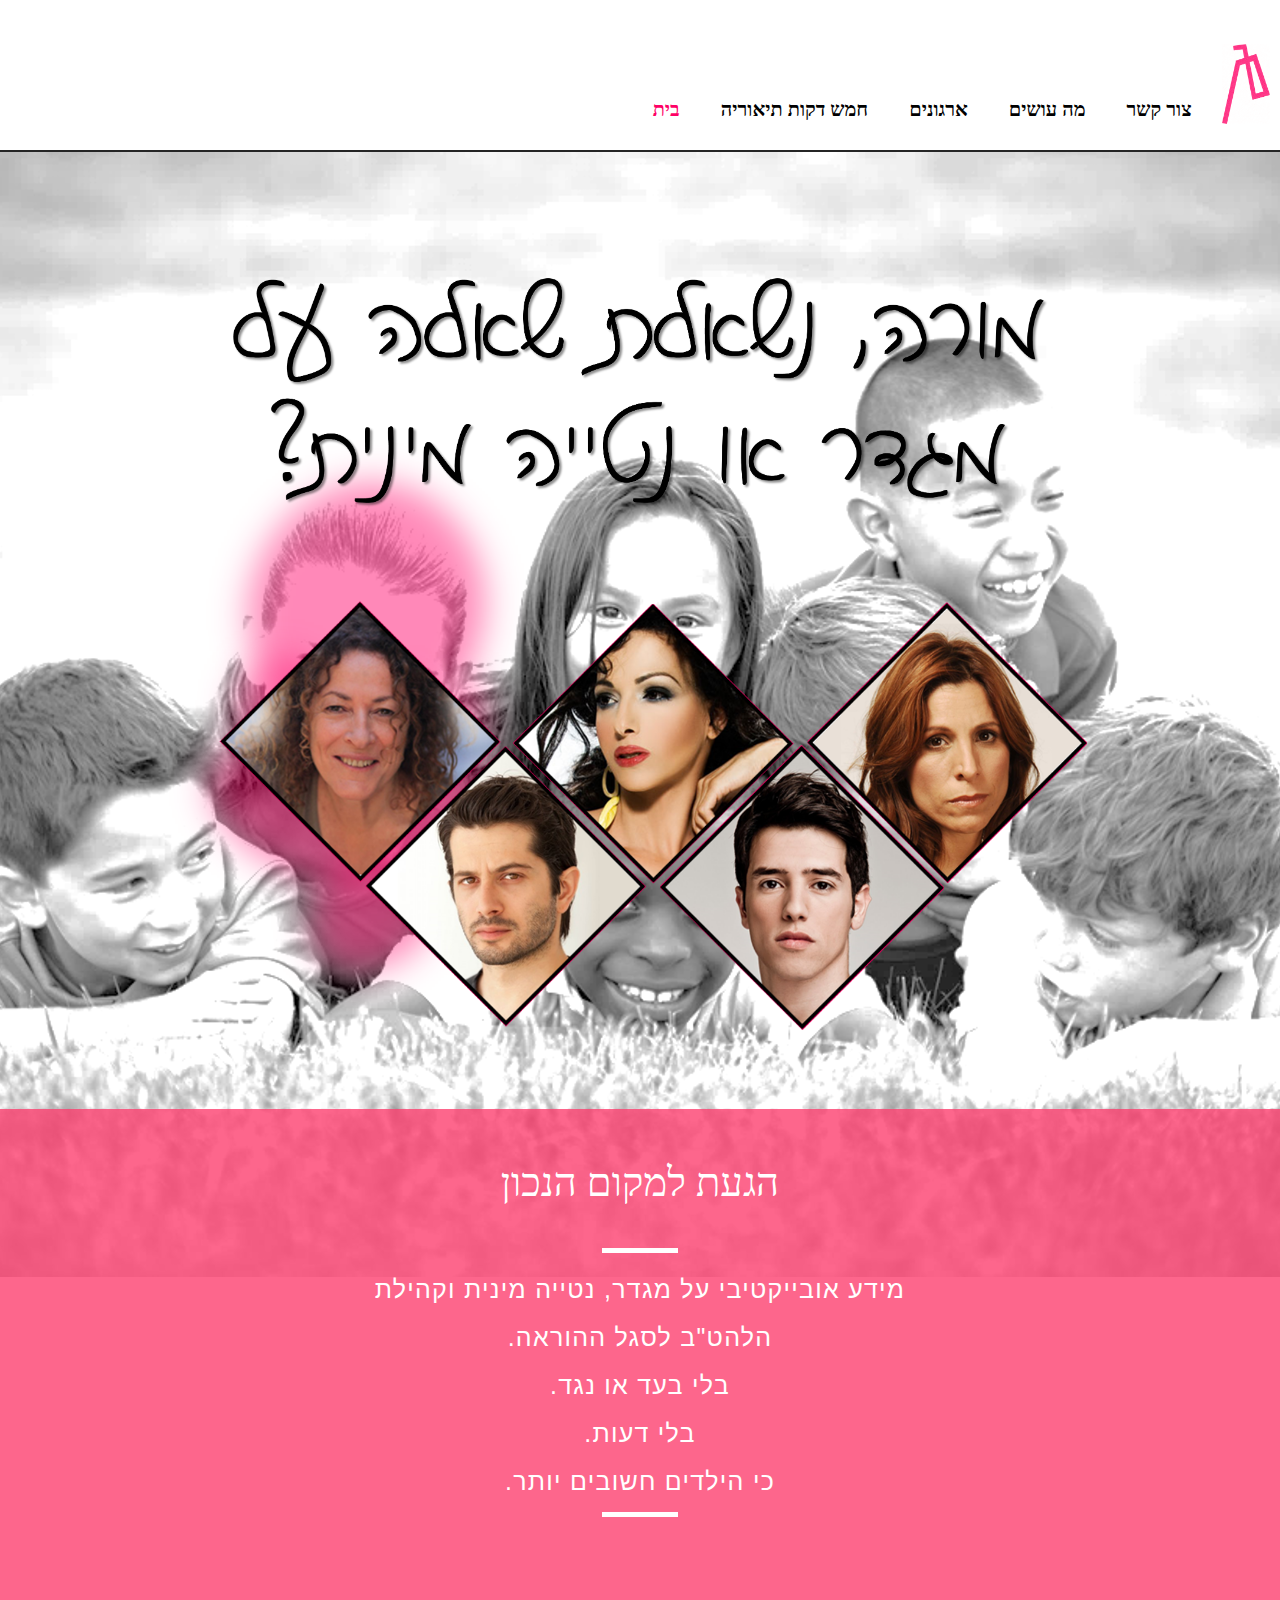
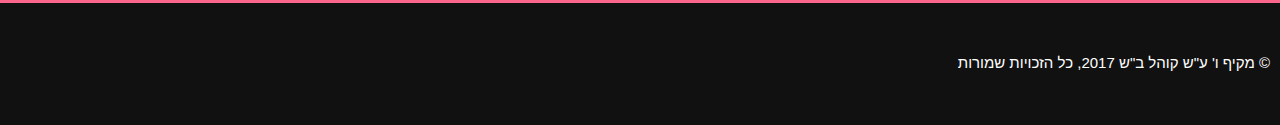
<file: index.html>
<!doctype html>
<!-- Website template by freewebsitetemplates.com -->
<html>
<head>
	<meta charset="UTF-8">
	<meta name="viewport" content="width=device-width, initial-scale=1.0">
	<title>מענה ראשון למורה - שאלות על מגדר ומיניות</title>
	<link rel="stylesheet" href="css/style.css" type="text/css">
	<link rel="stylesheet" type="text/css" href="css/mobile.css">
	<script src="js/mobile.js" type="text/javascript"></script>
</head>
<body>
	<div id="page">
		<div id="header">
			<div id="navigation">
				<span id="mobile-navigation">&nbsp;</span>
				<a href="index.html" class="logo"><img src="images/l_makif.png" width="80" height="80" alt=""></a>
				<ul id="menu">
					<li class="selected">
						<a href="index.html">בית</a>
					</li>
					<li>
						<a href="index.html">חמש דקות תיאוריה</a>
					</li>
					<li>
						<a href="organizations.html">ארגונים</a>
					</li>
					<li>
						<a href="index.html">מה עושים</a>
					</li>
					<li>
						<a href="index.html">צור קשר</a>
					</li>
				</ul>
			</div>
		</div>
		<div id="body" class="home">
			<div class="header">
				<div>
					<img src="images/q-home.png" alt="">
					<img src="images/israeli_selebs.png" alt="">
				</div>
			</div>
			<div class="body">
				<div>
					<h1>הגעת למקום הנכון</h1>
					<p>מידע אובייקטיבי על מגדר, נטייה מינית וקהילת הלהט"ב לסגל ההוראה. <br> בלי בעד או נגד. <br> בלי דעות. <br> כי הילדים חשובים יותר.<br></p>
				</div>
			</div>
		</div>
		<div id="footer">
			<div>
				<p>מקיף ו' ע"ש קוהל ב"ש 2017, כל הזכויות שמורות &copy;</p>
			</div>
		</div>
	</div>
</body>
</html>
</file>
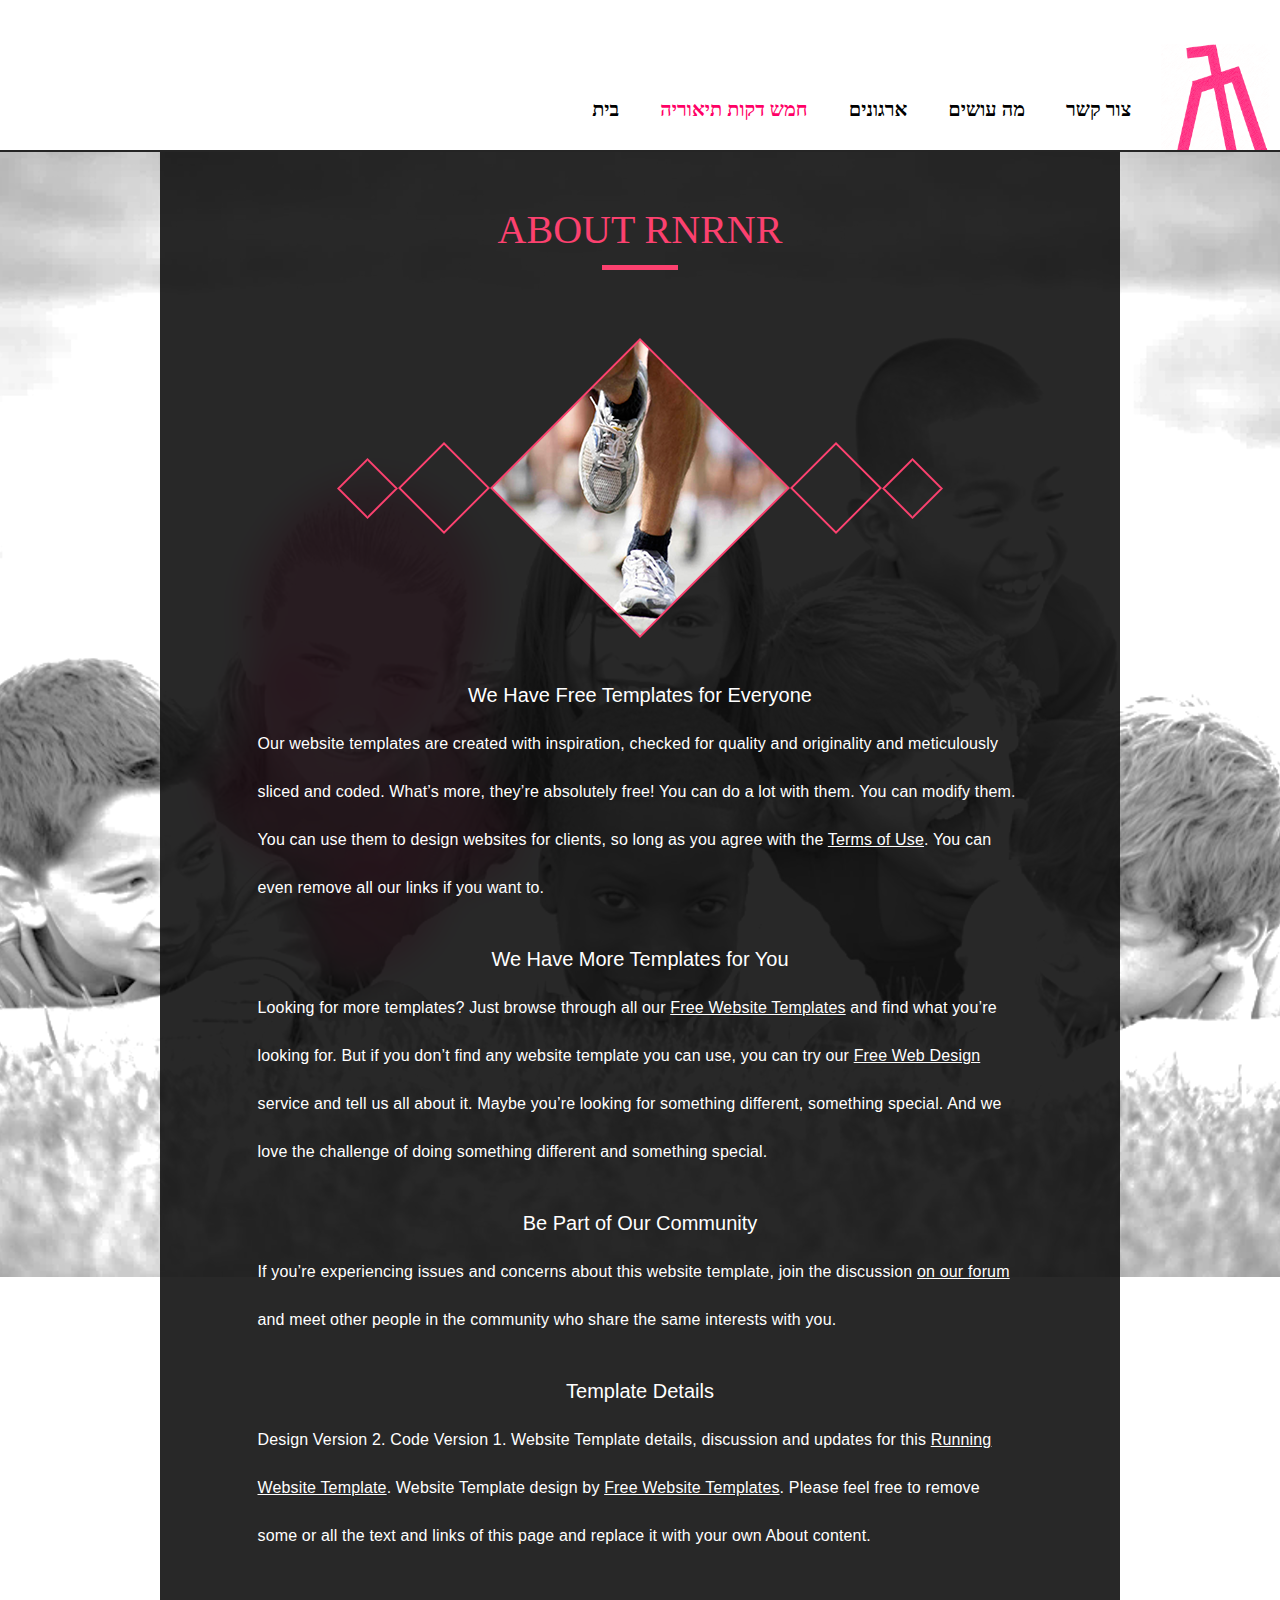
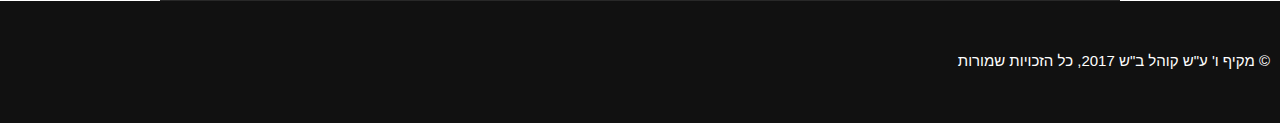
<file: about.html>
<!doctype html>
<!-- Website template by freewebsitetemplates.com -->
<html>
<head>
	<meta charset="UTF-8">
	<meta name="viewport" content="width=device-width, initial-scale=1.0">
	<title>about - Running</title>
	<link rel="stylesheet" href="css/style.css" type="text/css">
	<link rel="stylesheet" type="text/css" href="css/mobile.css">
	<script src="js/mobile.js" type="text/javascript"></script>
</head>
<body>
	<div id="page">
		<div id="header">
			<div id="navigation">
				<span id="mobile-navigation">&nbsp;</span>
				<a href="index.html" class="logo"><img src="images/l_makif.png" width="180" height="180" alt=""></a>
				<ul id="menu">
					<li>
						<a href="index.html">בית</a>
					</li>
					<li  class="selected">
						<a href="index.html">חמש דקות תיאוריה</a>
					</li>
					<li>
						<a href="running.html">ארגונים</a>
					</li>
					<li>
						<a href="index.html">מה עושים</a>
					</li>
					<li>
						<a href="index.html">צור קשר</a>
					</li>
				</ul>
			</div>
		</div>
		<div id="body">
			<div>
				<h1>ABOUT RNRNR</h1>
				<img src="images/runner's-foot.png" alt="">
				<h2>We Have Free Templates for Everyone</h2>
				<p>Our website templates are created with inspiration, checked for quality and originality and meticulously sliced and coded. What’s more, they’re absolutely free! You can do a lot with them. You can modify them.  You can use them to design websites for clients, so long as you agree with the <a href="http://www.freewebsitetemplates.com/about/terms/">Terms of Use</a>. You can even remove all our links if you want to.</p>
				<h2>We Have More Templates for You</h2>
				<p>Looking for more templates? Just browse through all our <a href="http://www.freewebsitetemplates.com/">Free Website Templates</a> and find what you’re looking for. But if you don’t find any website template you can use, you can try our <a href="http://www.freewebsitetemplates.com/freewebdesign/">Free Web Design</a> service and tell us all about it. Maybe you’re looking for something different, something special. And we love the challenge of doing something different and something special.</p>
				<h2>Be Part of Our Community</h2>
				<p>If you’re experiencing issues and concerns about this website template, join the discussion <a href="http://www.freewebsitetemplates.com/forums/">on our forum</a> and meet other people in the community who share the same interests with you.</p>
				<h2>Template Details</h2>
				<p>Design Version 2. Code Version 1. Website Template details, discussion and updates for this <a href="http://www.freewebsitetemplates.com/discuss/running/">Running Website Template</a>. Website Template design by <a href="http://www.freewebsitetemplates.com/">Free Website Templates</a>. Please feel free to remove some or all the text and links of this page and replace it with your own About content.</p>
			</div>
		</div>
		<div id="footer">
			<div>
				<p>מקיף ו' ע"ש קוהל ב"ש 2017, כל הזכויות שמורות &copy;</p>
			</div>
		</div>
	</div>
</body>
</html>
</file>
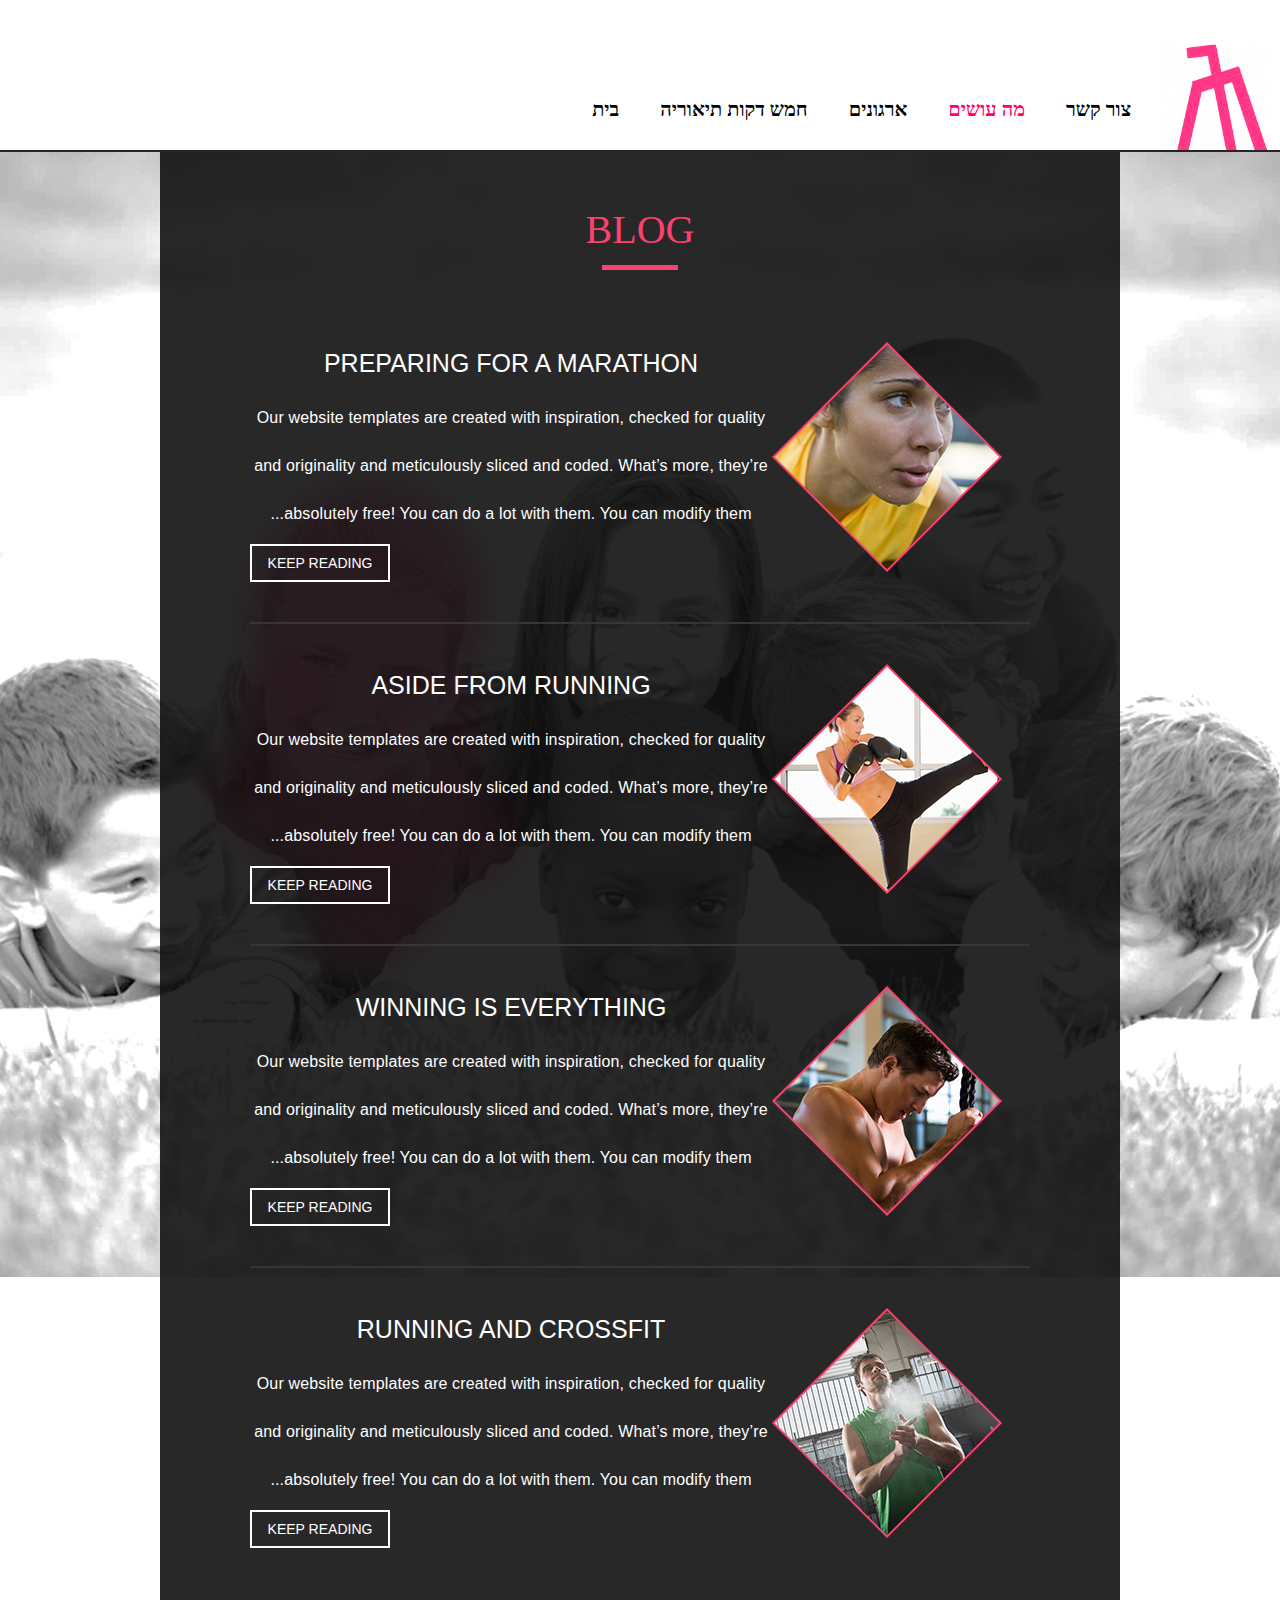
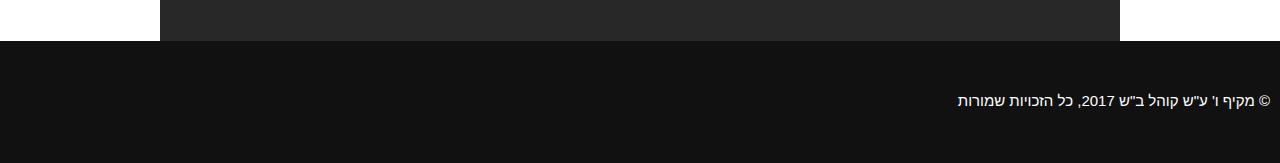
<file: blog.html>
<!doctype html>
<!-- Website template by freewebsitetemplates.com -->
<html>
<head>
	<meta charset="UTF-8">
	<meta name="viewport" content="width=device-width, initial-scale=1.0">
	<title>blog - Running</title>
	<link rel="stylesheet" href="css/style.css" type="text/css">
	<link rel="stylesheet" type="text/css" href="css/mobile.css">
	<script src="js/mobile.js" type="text/javascript"></script>
</head>
<body>
	<div id="page">
		<div id="header">
			<div id="navigation">
				<span id="mobile-navigation">&nbsp;</span>
				<a href="index.html" class="logo"><img src="images/l_makif.png" width="180" height="180" alt=""></a>
				<ul id="menu">
					<li>
						<a href="index.html">בית</a>
					</li>
					<li>
						<a href="index.html">חמש דקות תיאוריה</a>
					</li>
					<li>
						<a href="organizations.html">ארגונים</a>
					</li>
					<li  class="selected">
						<a href="index.html">מה עושים</a>
					</li>
					<li>
						<a href="index.html">צור קשר</a>
					</li>
				</ul>
			</div>
		</div>
		<div id="body">
			<div>
				<h1>Blog</h1>
				<ul>
					<li>
						<img src="images/blog-image1.png" alt="">
						<div>
							<h1>PREPARING FOR A MARATHON</h1>
							<p>Our website templates are created with inspiration, checked for quality and originality and meticulously sliced and coded. What’s more, they’re absolutely free! You can do a lot with them. You can modify them...</p>
							<a href="blogsinglepost.html" class="more">keep Reading</a>
						</div>
					</li>
					<li>
						<img src="images/blog-image2.png" alt="">
						<div>
							<h1>ASIDE FROM RUNNING</h1>
							<p>Our website templates are created with inspiration, checked for quality and originality and meticulously sliced and coded. What’s more, they’re absolutely free! You can do a lot with them. You can modify them...</p>
							<a href="blogsinglepost.html" class="more">keep Reading</a>
						</div>
					</li>
					<li>
						<img src="images/blog-image3.png" alt="">
						<div>
							<h1>WINNING IS EVERYTHING</h1>
							<p>Our website templates are created with inspiration, checked for quality and originality and meticulously sliced and coded. What’s more, they’re absolutely free! You can do a lot with them. You can modify them...</p>
							<a href="blogsinglepost.html" class="more">keep Reading</a>
						</div>
					</li>
					<li>
						<img src="images/blog-image4.png" alt="">
						<div>
							<h1>RUNNING AND CROSSFIT</h1>
							<p>Our website templates are created with inspiration, checked for quality and originality and meticulously sliced and coded. What’s more, they’re absolutely free! You can do a lot with them. You can modify them...</p>
							<a href="blogsinglepost.html" class="more">keep Reading</a>
						</div>
					</li>
				</ul>
			</div>
		</div>
		<div id="footer">
			<div>
				<p>מקיף ו' ע"ש קוהל ב"ש 2017, כל הזכויות שמורות &copy;</p>
			</div>
		</div>
	</div>
</body>
</html>
</file>
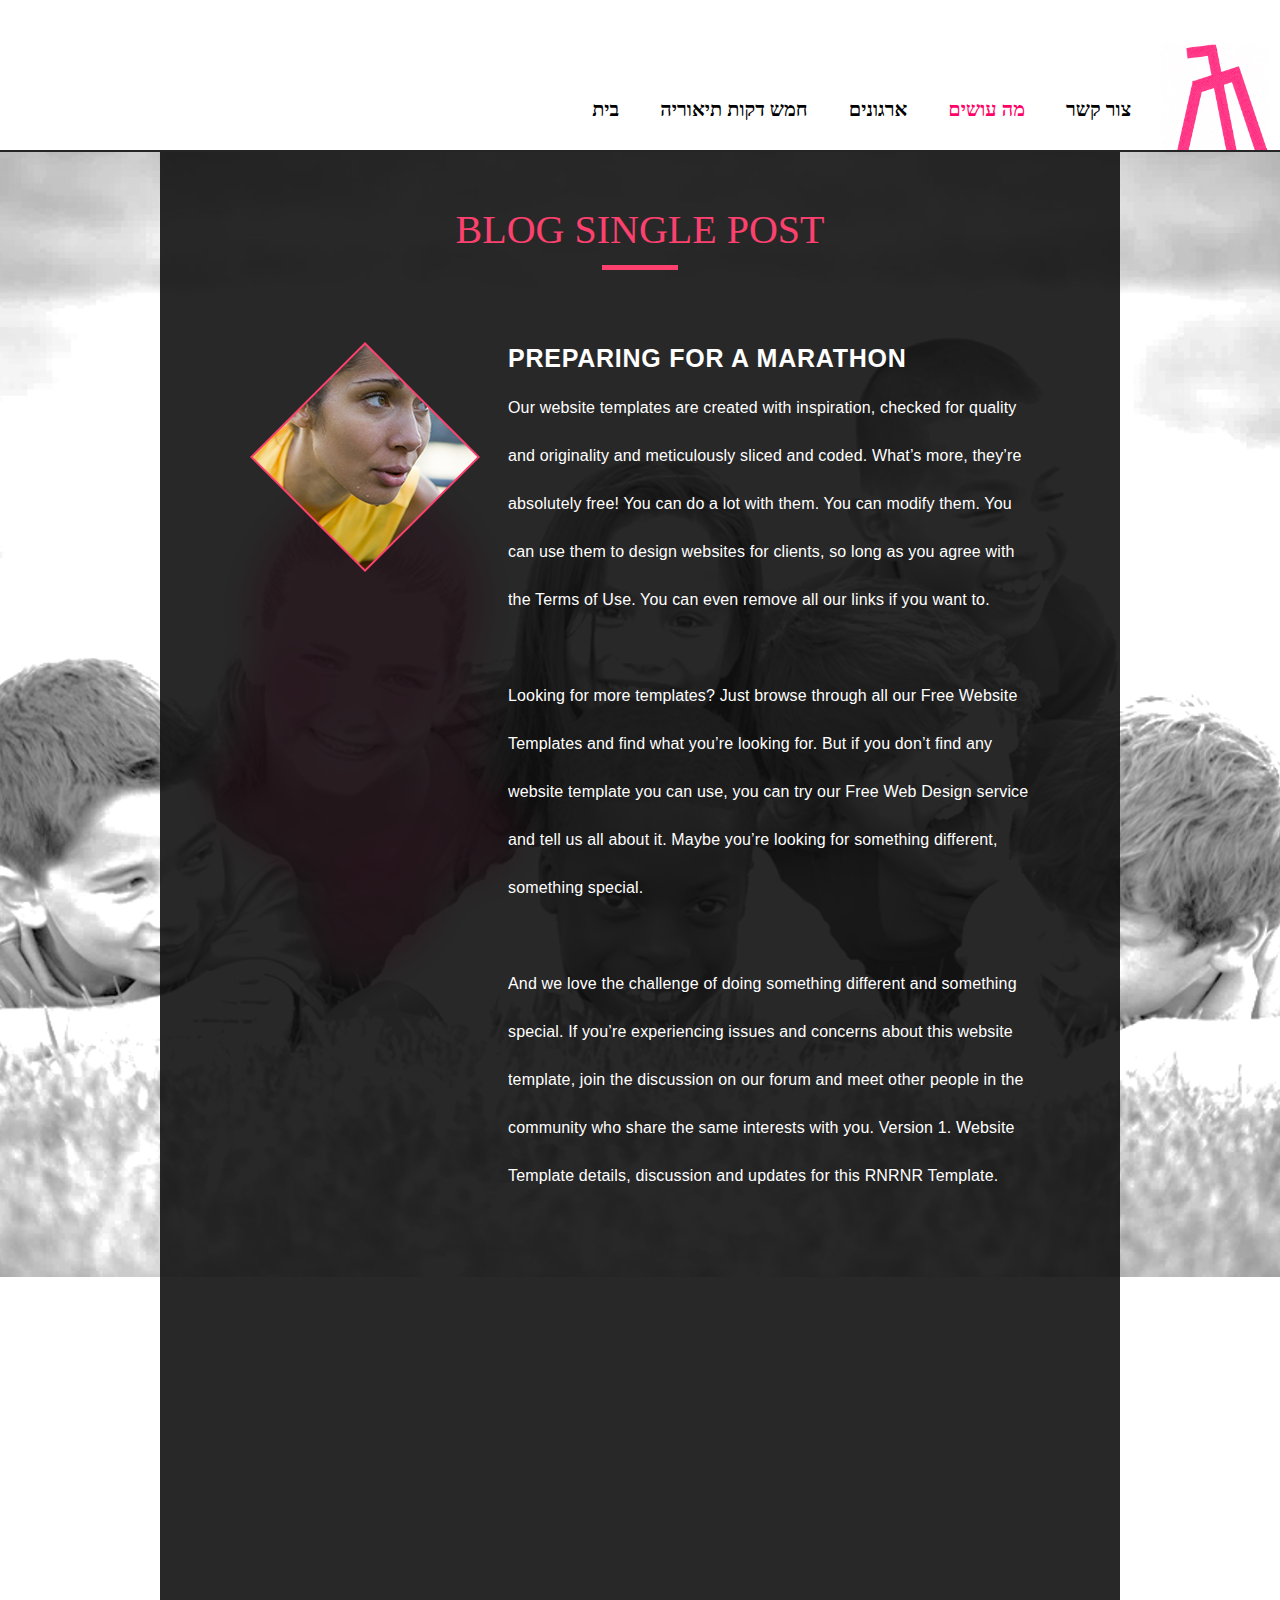
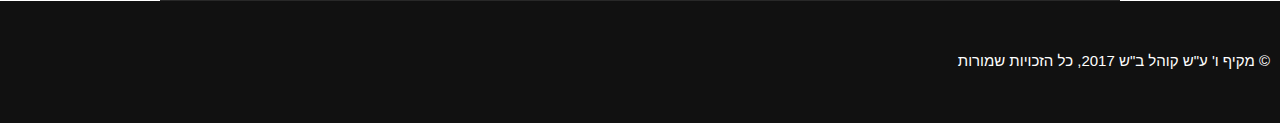
<file: blogsinglepost.html>
<!doctype html>
<!-- Website template by freewebsitetemplates.com -->
<html>
<head>
	<meta charset="UTF-8">
	<meta name="viewport" content="width=device-width, initial-scale=1.0">
	<title>blog single post- Running</title>
	<link rel="stylesheet" href="css/style.css" type="text/css">
	<link rel="stylesheet" type="text/css" href="css/mobile.css">
	<script src="js/mobile.js" type="text/javascript"></script>
</head>
<body>
	<div id="page">
		<div id="header">
			<div id="navigation">
				<span id="mobile-navigation">&nbsp;</span>
				<a href="index.html" class="logo"><img src="images/l_makif.png" width="180" height="180" alt=""></a>
				<ul id="menu">
					<li>
						<a href="index.html">בית</a>
					</li>
					<li>
						<a href="index.html">חמש דקות תיאוריה</a>
					</li>
					<li>
						<a href="organizations.html">ארגונים</a>
					</li>
					<li  class="selected">
						<a href="index.html">מה עושים</a>
					</li>
					<li>
						<a href="index.html">צור קשר</a>
					</li>
				</ul>
			</div>
		</div>
		<div id="body" class="blogsinglepost">
			<div>
				<h1>Blog single post</h1>
				<img src="images/blog-image1.png" alt="">
				<div>
					<h1>PREPARING FOR A MARATHON</h1>
					<p>Our website templates are created with inspiration, checked for quality and originality and meticulously sliced and coded. What’s more, they’re absolutely free! You can do a lot with them. You can modify them. You can use them to design websites for clients, so long as you agree with the Terms of Use. You can even remove all our links if you want to.</p>
					<p>Looking for more templates? Just browse through all our Free Website Templates and find what you’re looking for. But if you don’t find any website template you can use, you can try our Free Web Design service and tell us all about it. Maybe you’re looking for something different, something special.</p>
					<p>And we love the challenge of doing something different and something special. If you’re experiencing issues and concerns about this website template, join the discussion on our forum and meet other people in the community who share the same interests with you. Version 1. Website Template details, discussion and updates for this RNRNR Template.</p>
				</div>
			</div>
		</div>
		<div id="footer">
			<div>
				<p>מקיף ו' ע"ש קוהל ב"ש 2017, כל הזכויות שמורות &copy;</p>
			</div>
		</div>
	</div>
</body>
</html>
</file>
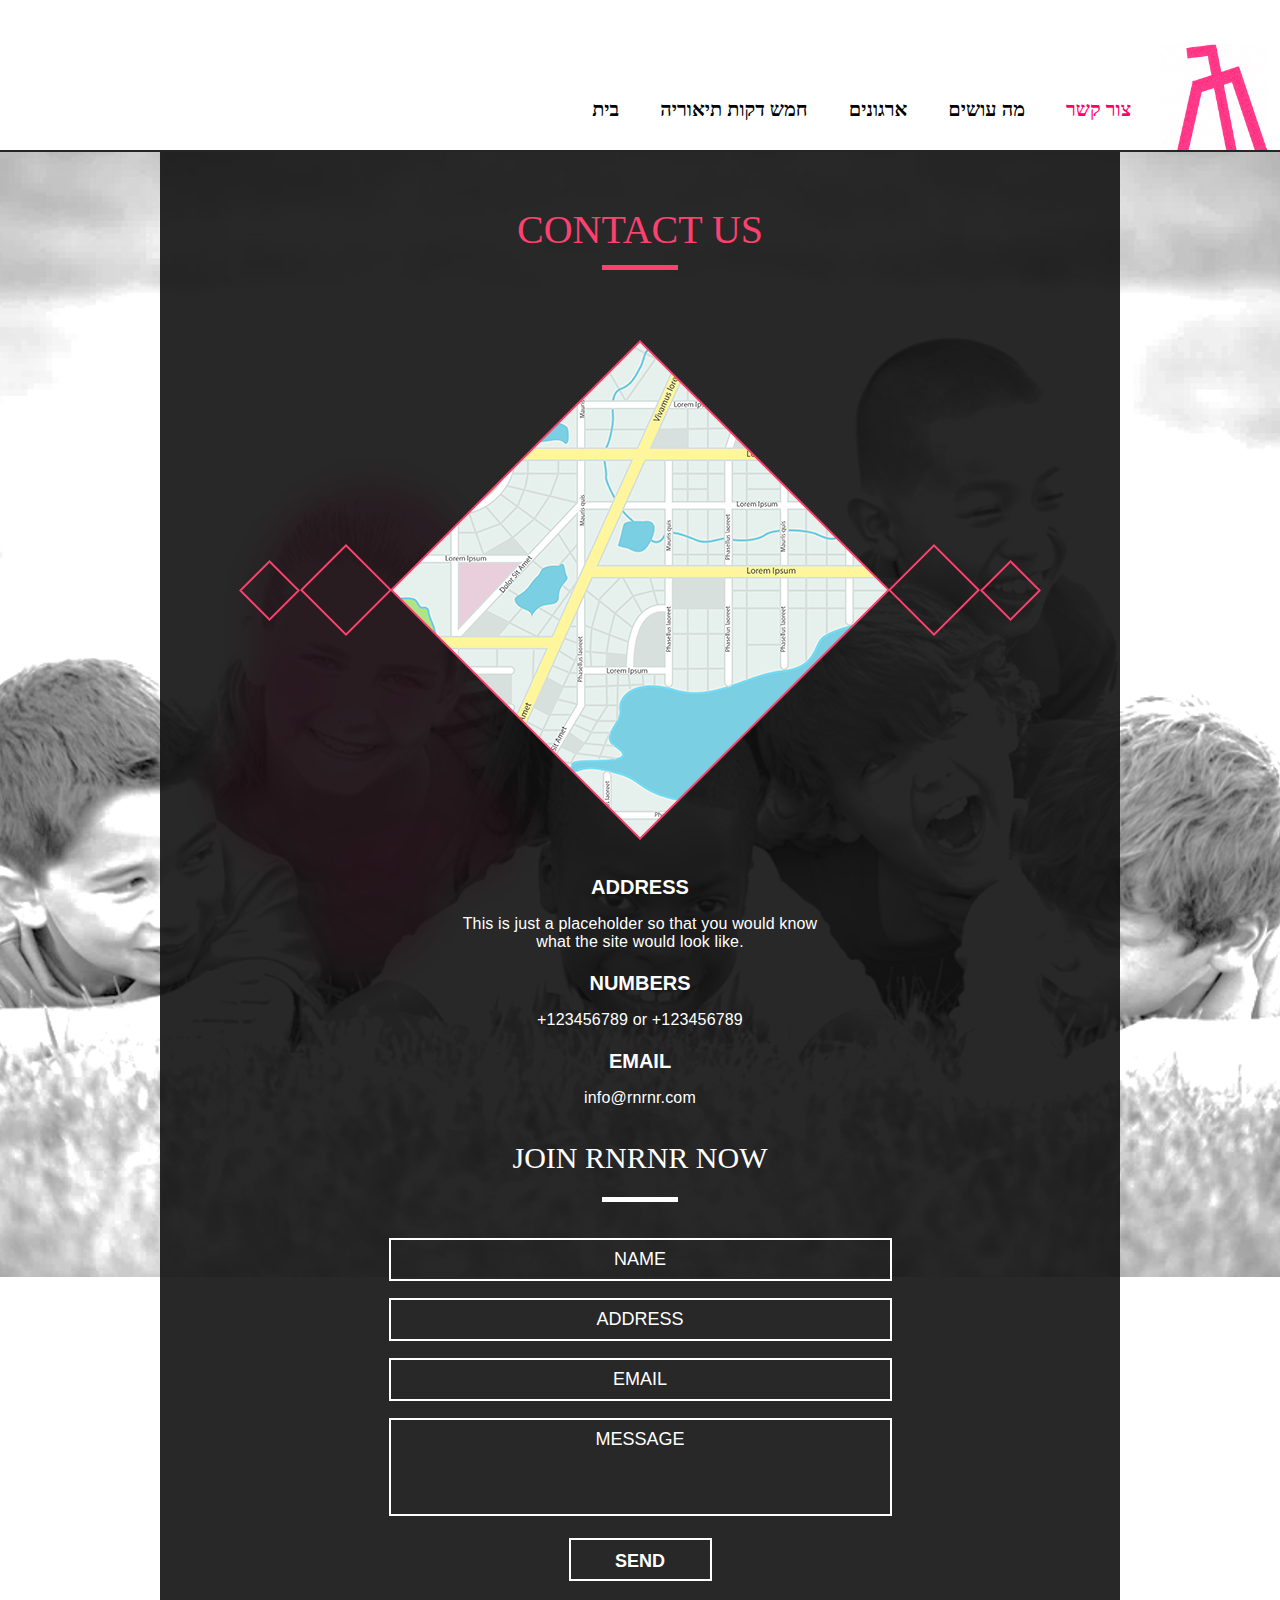
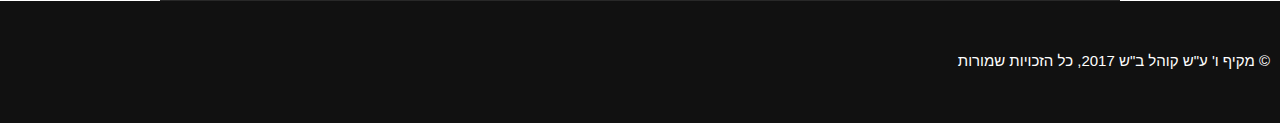
<file: contact.html>
<!doctype html>
<!-- Website template by freewebsitetemplates.com -->
<html>
<head>
	<meta charset="UTF-8">
	<meta name="viewport" content="width=device-width, initial-scale=1.0">
	<title>contact - Running</title>
	<link rel="stylesheet" href="css/style.css" type="text/css">
	<link rel="stylesheet" type="text/css" href="css/mobile.css">
	<script src="js/mobile.js" type="text/javascript"></script>
</head>
<body>
	<div id="page">
		<div id="header">
			<div id="navigation">
				<span id="mobile-navigation">&nbsp;</span>
				<a href="index.html" class="logo"><img src="images/l_makif.png" width="180" height="180" alt=""></a>
				<ul id="menu">
					<li>
						<a href="index.html">בית</a>
					</li>
					<li>
						<a href="index.html">חמש דקות תיאוריה</a>
					</li>
					<li>
						<a href="organizations.html">ארגונים</a>
					</li>
					<li>
						<a href="index.html">מה עושים</a>
					</li>
					<li  class="selected">
						<a href="index.html">צור קשר</a>
					</li>
				</ul>
			</div>
		</div>
		<div id="body" class="contact">
			<div>
				<h1>Contact us</h1>
				<img src="images/map.png" alt="">
				<h2>ADDRESS</h2>
				<p>This is just a placeholder so that you would know what the site would look like.</p>
				<h2>NUMBERS</h2>
				<a href="index.html">+123456789 or +123456789</a>
				<h2>Email</h2>
				<a href="index.html">info@rnrnr.com</a>
				<h4>JOIN RNRNR NOW</h4>
				<form action="index.html">
					<input type="text" name="name" value="Name" onblur="this.value=!this.value?'Name':this.value;" onfocus="this.select()" onclick="this.value='';">
					<input type="text" name="Address" value="Address" onblur="this.value=!this.value?'Address':this.value;" onfocus="this.select()" onclick="this.value='';">
					<input type="text" name="Email" value="Email" onblur="this.value=!this.value?'Email':this.value;" onfocus="this.select()" onclick="this.value='';">
					<textarea name="meassage" cols="50" rows="7">Message</textarea>
					<input type="submit" value="Send" id="submit">
				</form>
			</div>
		</div>
		<div id="footer">
			<div>
				<p>מקיף ו' ע"ש קוהל ב"ש 2017, כל הזכויות שמורות &copy;</p>
			</div>
		</div>
	</div>
</body>
</html>
</file>
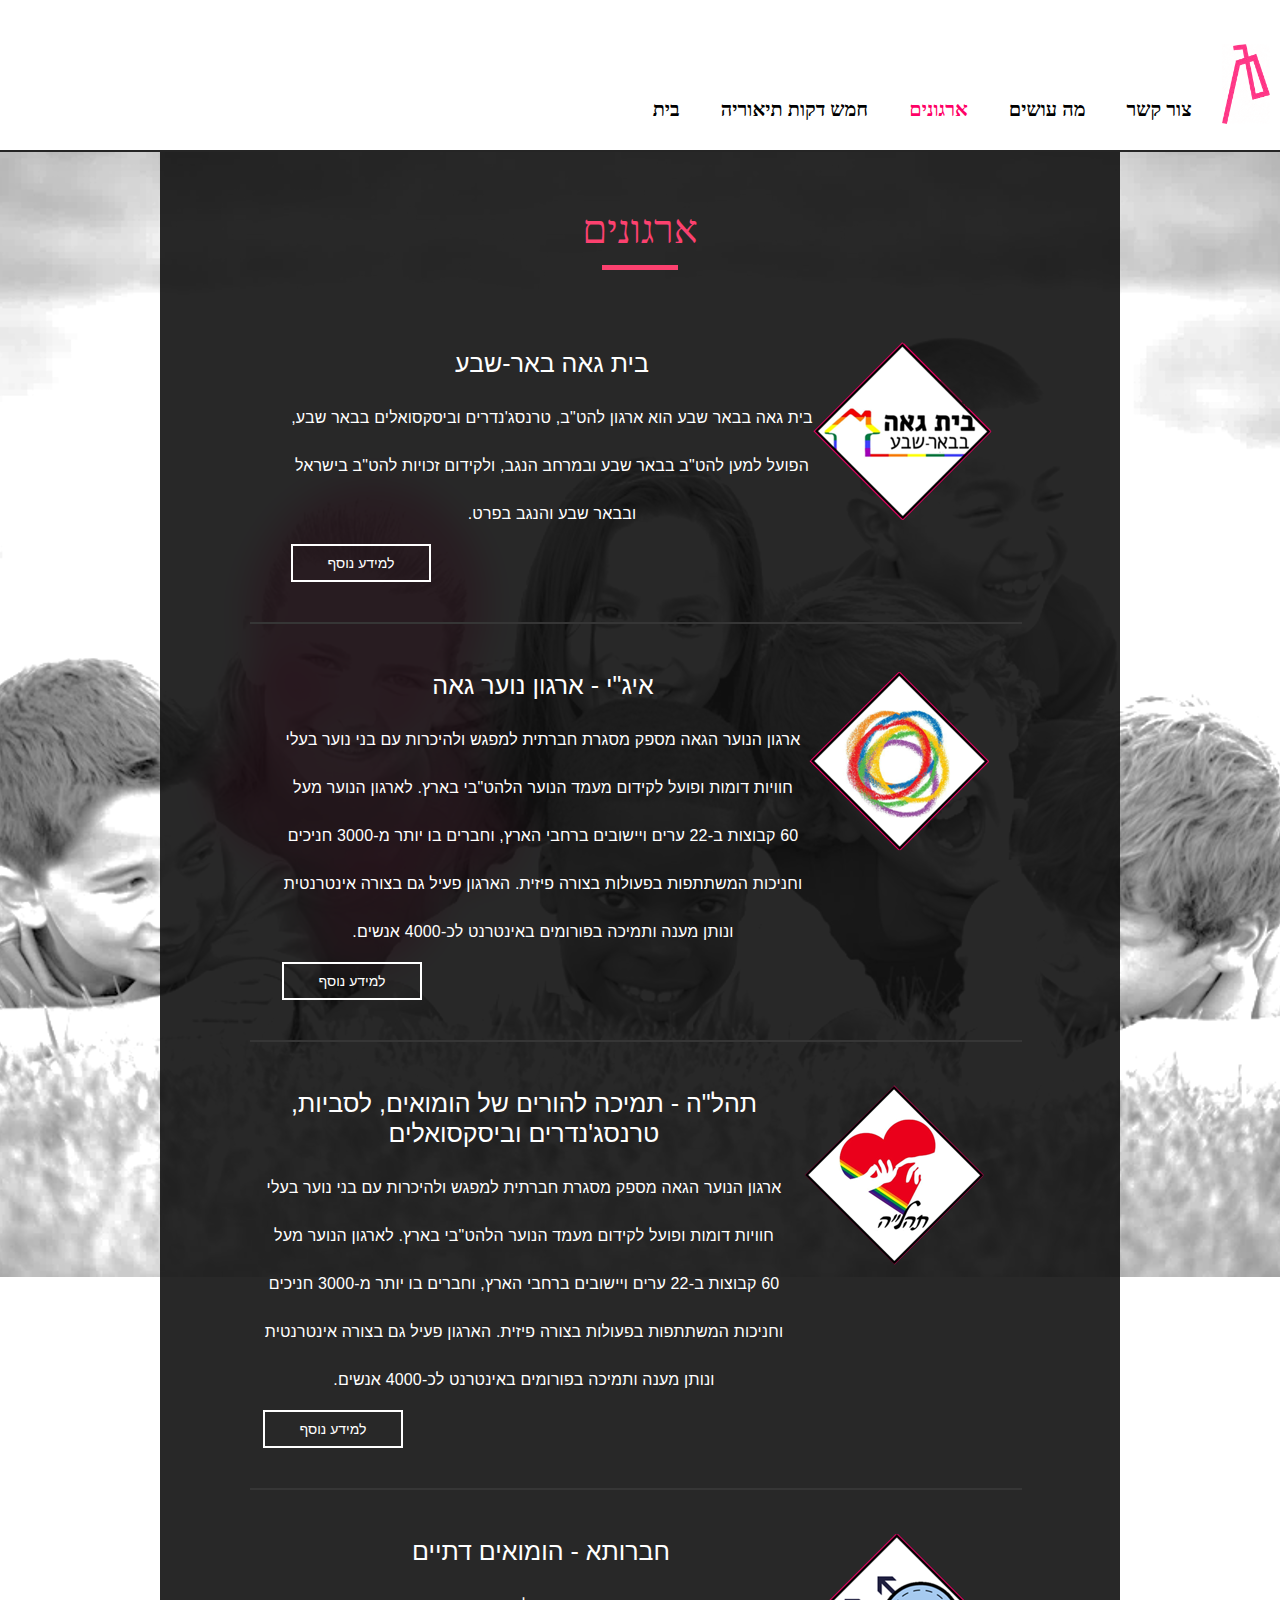
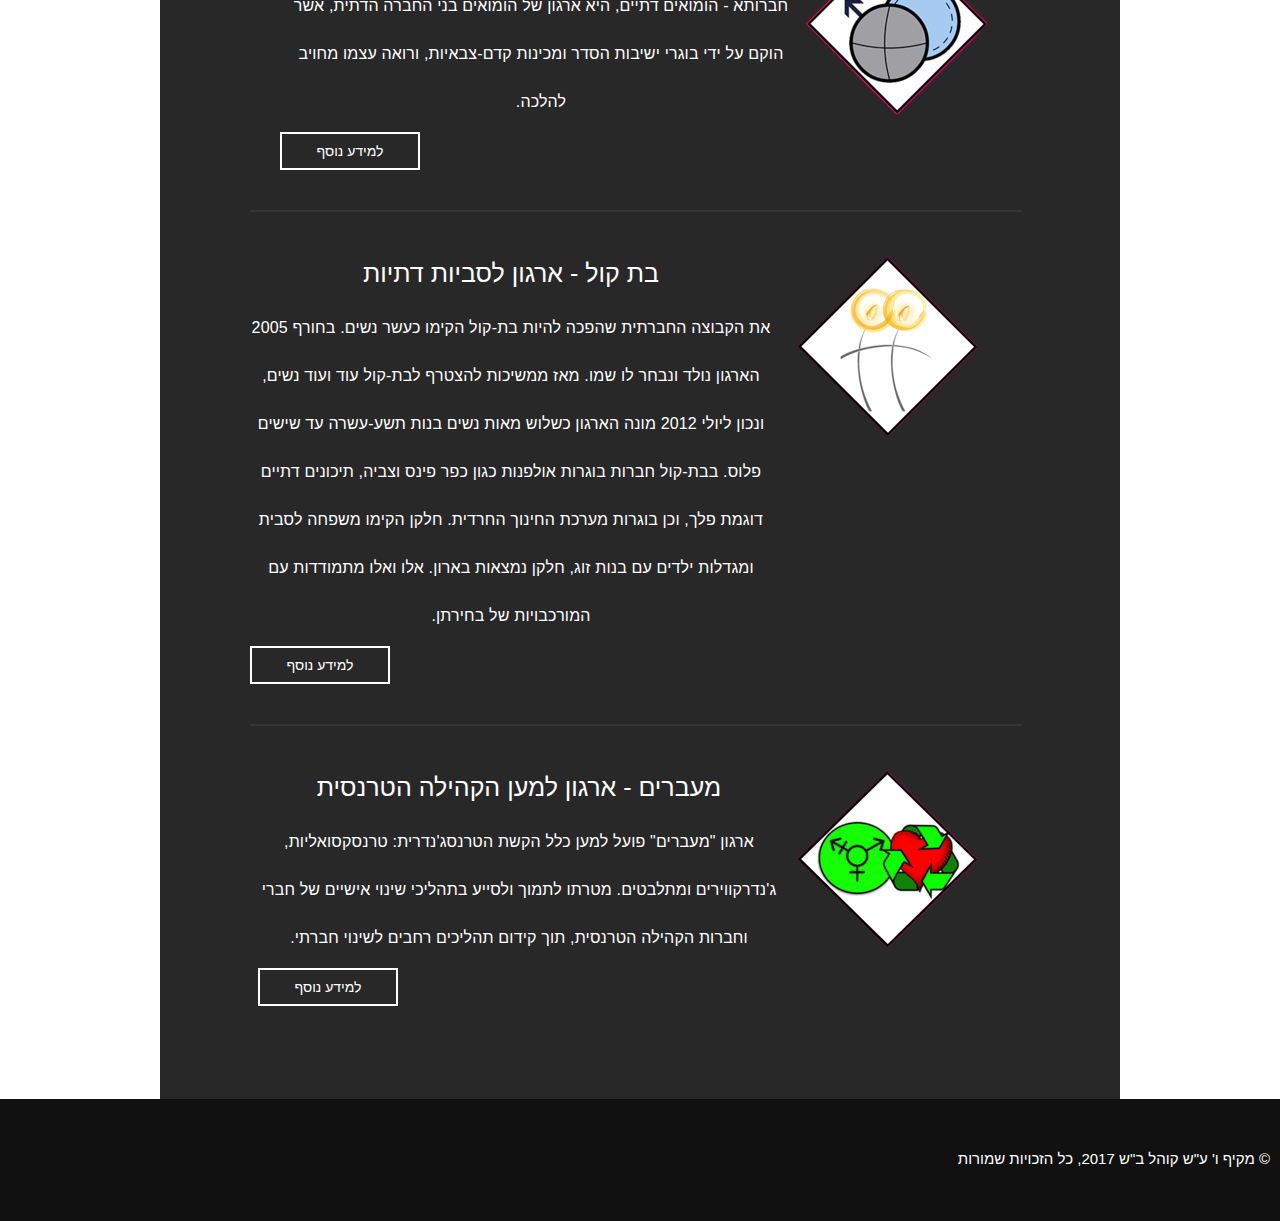
<file: organizations.html>
<!doctype html>
<!-- Website template by freewebsitetemplates.com -->
<html>
<head>
	<meta charset="UTF-8">
	<meta name="viewport" content="width=device-width, initial-scale=1.0">
	<title>ארגונים</title>
	<link rel="stylesheet" href="css/style.css" type="text/css">
	<link rel="stylesheet" type="text/css" href="css/mobile.css">
	<script src="js/mobile.js" type="text/javascript"></script>
</head>
<body>
	<div id="page">
		<div id="header">
			<div id="navigation">
				<span id="mobile-navigation">&nbsp;</span>
				<a href="index.html" class="logo"><img src="images/l_makif.png" width="80" height="80" alt=""></a>
				<ul id="menu">
					<li>
						<a href="index.html">בית</a>
					</li>
					<li>
						<a href="index.html">חמש דקות תיאוריה</a>
					</li>
					<li  class="selected">
						<a href="organizations.html">ארגונים</a>
					</li>
					<li>
						<a href="index.html">מה עושים</a>
					</li>
					<li>
						<a href="index.html">צור קשר</a>
					</li>
				</ul>
			</div>
		</div>
		<div id="body">
			<div>
				<h1>ארגונים</h1>
				<ul>
					<li>
						<img src="images/organizations/phouse.png" alt="">
						<div>
							<h1>בית גאה באר-שבע</h1>
							<p>בית גאה בבאר שבע הוא ארגון להט"ב, טרנסג'נדרים וביסקסואלים בבאר שבע, הפועל למען להט"ב בבאר שבע ובמרחב הנגב, ולקידום זכויות להט"ב בישראל ובבאר שבע והנגב בפרט.</p>
							<a href="https://www.facebook.com/proudHouseBS/" class="more">
							למידע נוסף</a>
						</div>
						
					</li>
					<li>
						<img src="images/organizations/igy.png" alt="">
						<div>
							<h1>איג"י - ארגון נוער גאה</h1>
							<p>ארגון הנוער הגאה מספק מסגרת חברתית למפגש ולהיכרות עם בני נוער בעלי חוויות דומות ופועל לקידום מעמד הנוער הלהט"בי בארץ. לארגון הנוער מעל 60 קבוצות ב-22 ערים ויישובים ברחבי הארץ, וחברים בו יותר מ-3000 חניכים וחניכות המשתתפות בפעולות בצורה פיזית. הארגון פעיל גם בצורה אינטרנטית ונותן מענה ותמיכה בפורומים באינטרנט לכ-4000 אנשים.</p>
							<a href="http://www.igy.org.il/" class="more">למידע נוסף</a>
						</div>
					</li>
					<li>
						<img src="images/organizations/tehila.png" alt="">
						<div>
							<h1>תהל"ה - תמיכה להורים של הומואים, לסביות, טרנסג'נדרים וביסקסואלים</h1>
							<p>ארגון הנוער הגאה מספק מסגרת חברתית למפגש ולהיכרות עם בני נוער בעלי חוויות דומות ופועל לקידום מעמד הנוער הלהט"בי בארץ. לארגון הנוער מעל 60 קבוצות ב-22 ערים ויישובים ברחבי הארץ, וחברים בו יותר מ-3000 חניכים וחניכות המשתתפות בפעולות בצורה פיזית. הארגון פעיל גם בצורה אינטרנטית ונותן מענה ותמיכה בפורומים באינטרנט לכ-4000 אנשים.</p>
							<a href="http://www.tehila.org.il/" class="more">למידע נוסף</a>
						</div>
					</li>
					<li>
						<img src="images/organizations/hevruta.png" alt="">
						<div>
							<h1>חברותא - הומואים דתיים</h1>
							<p>חברותא - הומואים דתיים, היא ארגון של הומואים בני החברה הדתית, אשר הוקם על ידי בוגרי ישיבות הסדר ומכינות קדם-צבאיות, ורואה עצמו מחויב להלכה. </p>
							<a href="http://havruta.org.il/" class="more">למידע נוסף</a>
						</div>
					</li>
					<li>
						<img src="images/organizations/bat_kol.png" alt="">
						<div>
							<h1>בת קול - ארגון לסביות דתיות</h1>
							<p>את הקבוצה החברתית שהפכה להיות בת-קול הקימו כעשר נשים. בחורף 2005 הארגון נולד ונבחר לו שמו. מאז ממשיכות להצטרף לבת-קול עוד ועוד נשים, ונכון ליולי 2012 מונה הארגון כשלוש מאות נשים בנות תשע-עשרה עד שישים פלוס. בבת-קול חברות בוגרות אולפנות כגון כפר פינס וצביה, תיכונים דתיים דוגמת פלך, וכן בוגרות מערכת החינוך החרדית. חלקן הקימו משפחה לסבית ומגדלות ילדים עם בנות זוג, חלקן נמצאות בארון. אלו ואלו מתמודדות עם המורכבויות של בחירתן.</p>
							<a href="http://www.bat-kol.org/" class="more">למידע נוסף</a>
						</div>
					</li>
					<li>
						<img src="images/organizations/maavarim.png" alt="">
						<div>
							<h1>מעברים - ארגון למען הקהילה הטרנסית</h1>
							<p>ארגון "מעברים" פועל למען כלל הקשת הטרנסג'נדרית: טרנסקסואליות, ג'נדרקווירים ומתלבטים. מטרתו לתמוך ולסייע בתהליכי שינוי אישיים של חברי וחברות הקהילה הטרנסית, תוך קידום תהליכים רחבים לשינוי חברתי.</p>
							<a href="http://www.maavarim.org/" class="more">למידע נוסף</a>
						</div>
					</li>
				</ul>
			</div>
		</div>
		<div id="footer">
			<div>
				<p>מקיף ו' ע"ש קוהל ב"ש 2017, כל הזכויות שמורות &copy;</p>
			</div>
		</div>
	</div>
</body>
</html>
</file>
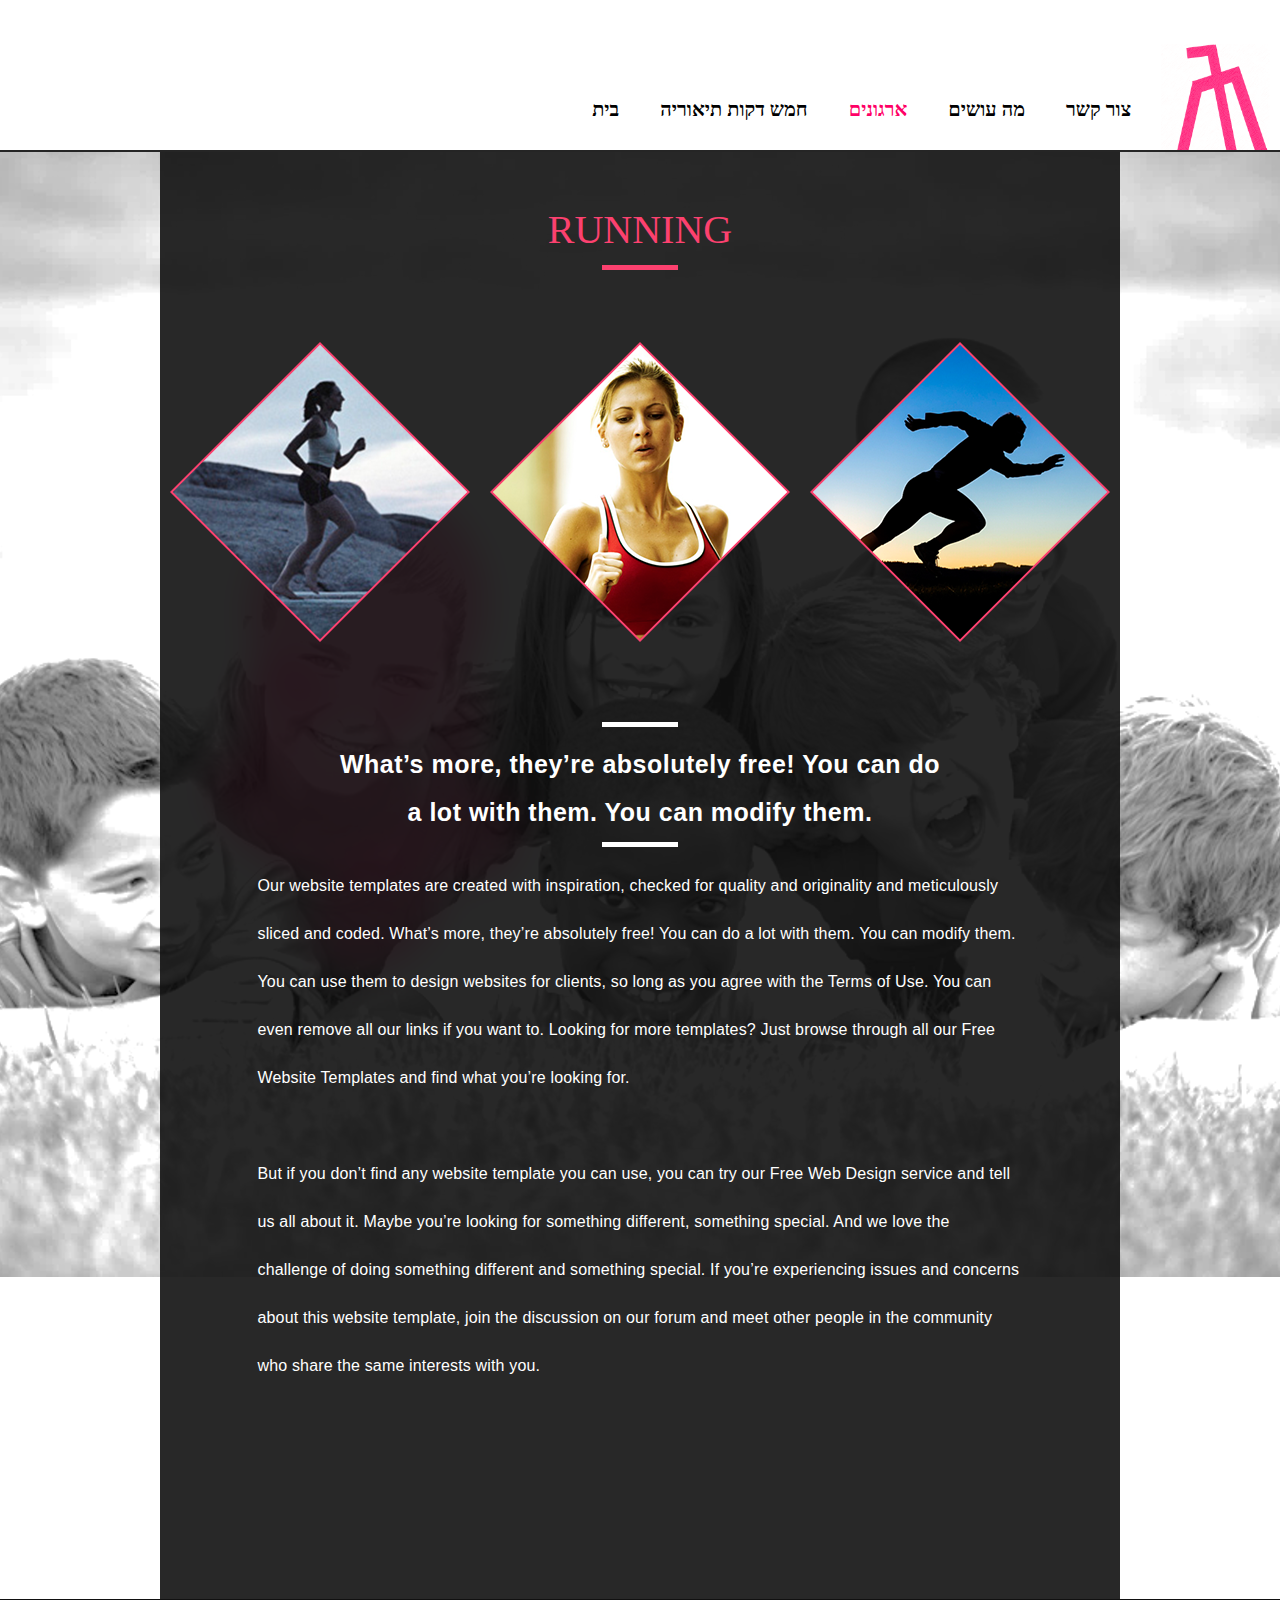
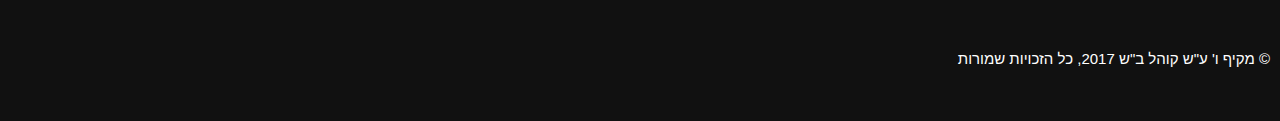
<file: running.html>
<!doctype html>
<!-- Website template by freewebsitetemplates.com -->
<html>
<head>
	<meta charset="UTF-8">
	<meta name="viewport" content="width=device-width, initial-scale=1.0">
	<title>running - Running</title>
	<link rel="stylesheet" href="css/style.css" type="text/css">
	<link rel="stylesheet" type="text/css" href="css/mobile.css">
	<script src="js/mobile.js" type="text/javascript"></script>
</head>
<body>
	<div id="page">
		<div id="header">
			<div id="navigation">
				<span id="mobile-navigation">&nbsp;</span>
				<a href="index.html" class="logo"><img src="images/l_makif.png" width="180" height="180" alt=""></a>
				<ul id="menu">
					<li>
						<a href="index.html">בית</a>
					</li>
					<li>
						<a href="index.html">חמש דקות תיאוריה</a>
					</li>
					<li  class="selected">
						<a href="running.html">ארגונים</a>
					</li>
					<li>
						<a href="index.html">מה עושים</a>
					</li>
					<li>
						<a href="index.html">צור קשר</a>
					</li>
				</ul>
			</div>
		</div>
		<div id="body" class="running">
			<div>
				<h1>Running</h1>
				<ul class="gallery">
					<li>
						<a href="runningsinglepost.html"><img src="images/running-image1.png" alt=""></a>
					</li>
					<li>
						<a href="runningsinglepost.html"><img src="images/running-image2.png" alt=""></a>
					</li>
					<li>
						<a href="runningsinglepost.html"><img src="images/running-image3.png" alt=""></a>
					</li>
				</ul>
				<h3><span>What’s more, they’re absolutely free! You can do a lot with them. You can modify them.</span></h3>
				<p>Our website templates are created with inspiration, checked for quality and originality and meticulously sliced and coded. What’s more, they’re absolutely free! You can do a lot with them. You can modify them. You can use them to design websites for clients, so long as you agree with the Terms of Use. You can even remove all our links if you want to. Looking for more templates? Just browse through all our Free Website Templates and find what you’re looking for.</p>
				<p>But if you don’t find any website template you can use, you can try our Free Web Design service and tell us all about it. Maybe you’re looking for something different, something special. And we love the challenge of doing something different and something special. If you’re experiencing issues and concerns about this website template, join the discussion on our forum and meet other people in the community who share the same interests with you.</p>
			</div>
		</div>
		<div id="footer">
			<div>
				<p>מקיף ו' ע"ש קוהל ב"ש 2017, כל הזכויות שמורות &copy;</p>
			</div>
		</div>
	</div>
</body>
</html>
</file>
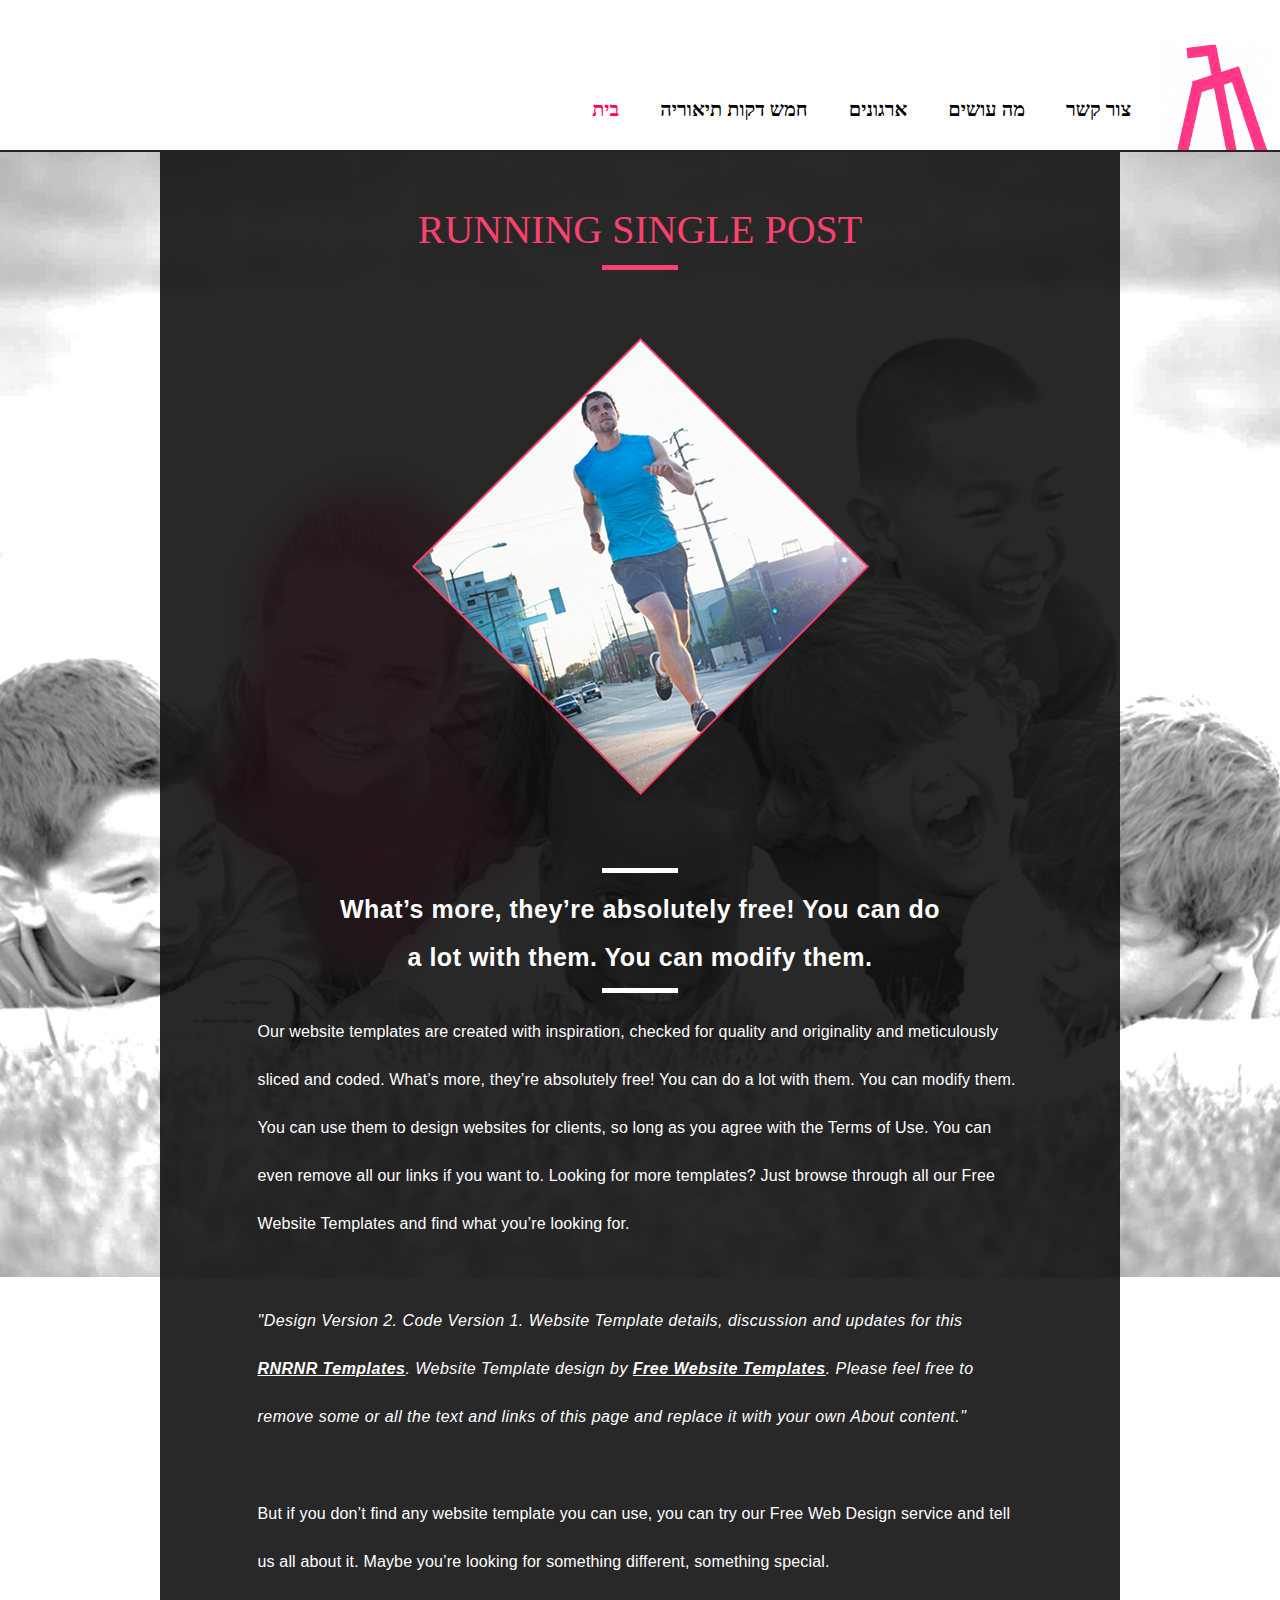
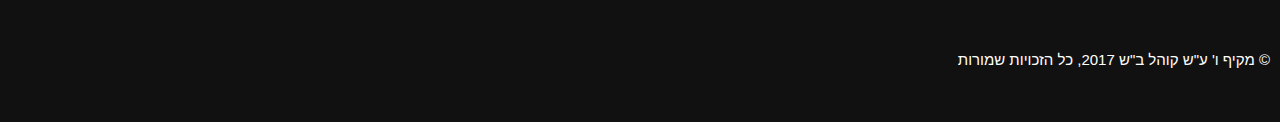
<file: runningsinglepost.html>
<!doctype html>
<!-- Website template by freewebsitetemplates.com -->
<html>
<head>
	<meta charset="UTF-8">
	<meta name="viewport" content="width=device-width, initial-scale=1.0">
	<title>running single post - Running</title>
	<link rel="stylesheet" href="css/style.css" type="text/css">
	<link rel="stylesheet" type="text/css" href="css/mobile.css">
	<script src="js/mobile.js" type="text/javascript"></script>
</head>
<body>
	<div id="page">
		<div id="header">
			<div id="navigation">
				<span id="mobile-navigation">&nbsp;</span>
				<a href="index.html" class="logo"><img src="images/l_makif.png" width="180" height="180" alt=""></a>
				<ul id="menu">
					<li class="selected">
						<a href="index.html">בית</a>
					</li>
					<li>
						<a href="index.html">חמש דקות תיאוריה</a>
					</li>
					<li>
						<a href="running.html">ארגונים</a>
					</li>
					<li>
						<a href="index.html">מה עושים</a>
					</li>
					<li>
						<a href="index.html">צור קשר</a>
					</li>
				</ul>
			</div>
		</div>
		<div id="body" class="runningsinglepost">
			<div>
				<h1>Running single post</h1>
				<img src="images/running-man.png" alt="">
				<h3><span>What’s more, they’re absolutely free! You can do a lot with them. You can modify them.</span></h3>
				<p>Our website templates are created with inspiration, checked for quality and originality and meticulously sliced and coded. What’s more, they’re absolutely free! You can do a lot with them. You can modify them. You can use them to design websites for clients, so long as you agree with the Terms of Use. You can even remove all our links if you want to. Looking for more templates? Just browse through all our Free Website Templates and find what you’re looking for.</p>
				<p><span>&#34;Design Version 2. Code Version 1. Website Template details, discussion and updates for this <a href="http://www.freewebsitetemplates.com/forum/f18/">RNRNR Templates</a>. Website Template design by <a href="http://www.freewebsitetemplates.com/">Free Website Templates</a>. Please feel free to remove some or all the text and links of this page and replace it with your own About content.&#34;</span></p>
				<p>But if you don’t find any website template you can use, you can try our Free Web Design service and tell us all about it. Maybe you’re looking for something different, something special.</p>
			</div>
		</div>
		<div id="footer">
			<div>
				<p>מקיף ו' ע"ש קוהל ב"ש 2017, כל הזכויות שמורות &copy;</p>
			</div>
		</div>
	</div>
</body>
</html>
</file>
<file: css/style.css>
/* Website template by freewebsitetemplates.com */
/**{
	border: 1px solid rgba(0,0,0,0.3);
}*/

body {
	margin: 0;
	padding: 0;
	position: relative;
	width: auto;
}
body #page {
	margin: 0;
	overflow: hidden;
	padding: 0;
	width: auto;
}
a {
	text-decoration: none;
	outline: none;
}
a:active {
	background: none;
}
img {
	border: none;
}
/*----------------------------------------header-styles---------------------------------------*/
#header {
	margin: 0;
	padding: 0;
	position: relative;
	width: 100%;
}
#header div {
	margin: 0;
    max-width: 940px;
    min-height: 100px;
    padding: 0 10px;
	float: right;
	width: 10000px;
}

#header div a.logo {
	display: block;
    float: right;
    height: 106px;
    margin: 44px 0 0;
    padding-left: 30px;
    width: auto;
}
#header div a.logo img {
	display: block;
	margin: 0;
	padding: 0;
	width: auto;
	float: center;
}
#header div ul {
	display: block;
    float: center;
    list-style: none outside none;
    margin: 0 auto;
    max-width: 10000px;
    padding: 102px 0 20px;
    text-align: right;
}
#header div ul li {
	display: inline-block;
	*float: right; /* Needed for IE7 and old versions */
	margin: 0 0 0 37px;
	padding: 0;
	width: auto;
}
#header div ul li a {
	color: #000000;
	font-family: Ariel;
	font-size: 20px;
	font-weight: normal;
	line-height: 14px;
	margin: 0;
	padding: 0;
	text-align: center;
	text-transform: uppercase;
	width: auto;
	font-weight: bold;
}
#header div ul li.selected a, #header div ul li.selected a:hover {
	color: #FF0066;
}
#header div ul li a:hover {
	color: #FF0066;
}
#header div ul li ul {
	display: none;
}
#header span#mobile-navigation, #header span#mobile-submenu, #header div ul li ul {
	display: none;
}
/*----------------------------------------body-home-styles---------------------------------------*/
#body {
	background: url(../images/g-home2.png) no-repeat center top;
	border-top: 2px solid #252525;
	margin: 0;
	overflow: hidden;
	padding: 0;
	position: relative;
	width: 100%;
}

#body.home div {
	background: none;
	margin: 0;
	max-width: none;
	padding: 0 0 54px;
	width: 100%;
	direction: rtl;
}
#body.home div.header div {
	background: none;
	margin: 0 auto;
	max-width: 960px;
	padding: 74px 0 0;
}
#body.home div.header div h1 {
	background: none;
	color: #000000;
	display: block;
	font-family: 'cournier new';
	font-size: 110px;
	font-weight: normal;
	line-height: 96px;
	margin: 0 auto 32px;
	padding: 0;
	text-align: center;
	text-transform: uppercase;
	width: 89.5833%;
	direction: rtl;

}
#body.home div.header div span {
	display: block;
	margin: 0 auto 52px;
	max-width: 350px;
	overflow: hidden;
	padding: 0;
	width: 37.4583%;
}
#body.home div.header div span a.email {
	border: 5px solid #000000;
	color: #000000;
	display: block;
	float: left;
	font-family: Arial;
	font-size: 20px;
	font-weight: bold;
	height: 47px;
	line-height: 47px;
	margin: 0;
	padding: 0;
	text-align: center;
	text-transform: uppercase;
	width: 63.142857142857%;
}
#body.home div.header div span a.signup {
	border: 5px solid #000000;
	border-left: none;
	color: #000000;
	display: block;
	float: left;
	font-family: Arial;
	font-size: 20px;
	font-weight: bold;
	height: 47px;
	line-height: 47px;
	margin: 0;
	padding: 0;
	text-align: center;
	text-transform: uppercase;
	width: 32.571428571429%;
}
#body.home div.header div img {
	display: block;
	margin: 0 auto;
	padding: 0;
	width: 97.9167%;
}
#body.home div.body {
	background: url(../images/bg-transparent1.png) repeat;
	margin: 0;
	padding: 0;
	width: 100%;
}
#body.home div.body div {
	background: none;
	margin: 0 auto;
	max-width: 960px;
	padding: 54px 0 86px;
}
#body.home div.body div h1 {
	background: url(../images/bg-border1.gif) no-repeat center bottom;
	color: #FFFFFF;
	font-family: 'Arial Black';
	font-size: 40px;
	font-weight: normal;
	line-height: 40px;
	margin: 0;
	padding: 0 0 50px;
	text-align: center;
	text-transform: uppercase;
}
#body.home div.body div p {
	background: url(../images/bg-border1.gif) no-repeat center bottom;
	color: #FFFFFF;
	display: block;
	font-family: Arial;
	font-size: 25px;
	font-weight: normal;
	letter-spacing: 0.05em;
	line-height: 48px;
	margin: 12px auto 0;
	padding: 0 0 12px;
	text-align: center;
	width: 63.6458%;
}
#body.home div.body div p a {
	color: #ffffff;
	font-family: Arial;
	font-size: 25px;
	font-weight: normal;
	line-height: 48px;
	margin: 0;
	padding: 0;
	text-decoration: underline;
}
#body.home div.body div p a:hover {
	color: #fc416f;
}
#body.home div.body div a.more {
	border: 5px solid #FFFFFF;
	color: #FFFFFF;
	display: block;
	font-family: 'Arial Black';
	font-size: 20px;
	font-weight: normal;
	height: 47px;
	line-height: 47px;
	margin: 30px auto 0;
	padding: 0;
	text-align: center;
	text-transform: uppercase;
	width: 230px;
}
#body.home div.body div a.more:hover {
	background-color: #ffffff;
	color: #FF0066;
}
/*----------------------------------------body-styles---------------------------------------*/
#body div {
	background: url(../images/bg-transparent2.png) repeat;
	margin: 0 auto;
	max-width: 960px;
	overflow: hidden;
	padding: 58px 0 4px;
}
#body.running div {
	padding: 58px 0 161px;
}
#body div h1 {
	background: url(../images/bg-border2.gif) no-repeat center bottom;
	color: #FC416F;
	font-family: 'Arial Black';
	font-size: 40px;
	font-weight: normal;
	line-height: 40px;
	margin: 0;
	padding: 0 0 20px;
	text-align: center;
	text-transform: uppercase;
}
#body div img {
	display: block;
	margin: 68px auto 47px;
	padding: 0;
	width: auto;
}
#body.runningsinglepost div img {
	display: block;
	margin: 68px auto 73px;
	padding: 0;
	width: auto;
}
#body.runningsinglepost div h3 {
	padding: 17px 0 0;
}
#body.runningsinglepost div h3 span {
	padding: 0 0 12px;
}
#body.runningsinglepost div p {
	margin: 0 auto 10px;
}
#body div p {
	color: #FFFFFF;
	display: block;
	font-family: Arial;
	font-size: 16px;
	font-weight: normal;
	letter-spacing: 0.01em;
	line-height: 48px;
	margin: 0 auto 37px;
	padding: 0;
	width: 765px;
}
#body div p span {
	color: #FFFFFF;
	display: block;
	font-family: Arial;
	font-size: 16px;
	font-style: italic;
	font-weight: normal;
	letter-spacing: 0.03em;
	line-height: 48px;
	padding: 39px 0;
}
#body div p span a {
	color: #FFFFFF;
	font-family: Arial;
	font-size: 16px;
	font-style: italic;
	font-weight: bold;
	line-height: 48px;
}
#body div p a {
	color: #ffffff;
	font-family: Arial;
	font-size: 16px;
	font-weight: normal;
	line-height: 48px;
	margin: 0;
	padding: 0;
	text-decoration: underline;
}

#body div p a:hover {
	color: #fc416f;
}
#body div h2 {
	color: #FFFFFF;
	font-family: arial;
	font-size: 20px;
	font-weight: normal;
	line-height: 20px;
	margin: 0 0 15px;
	padding: 0;
	text-align: center;
	text-transform: none;
}
#body div ul.gallery {
	display: inline-block;
	list-style: none outside none;
	margin: 0 0 76px;
	max-width: none;
	padding: 72px 0 0;
	width: 100%;
}
#body div ul.gallery li {
	border: none;
	float: left;
	margin: 0 10px;
	padding: 0;
	width: 300px;
}
#body div ul.gallery li a {
	display: block;
	margin: 0;
	padding: 0;
	width: auto;
}
#body div ul.gallery li a img {
	display: block;
	float: none;
	margin: 0 auto;
	padding: 0;
	width: auto;
}
#body div h3 {
	background: url(../images/bg-border1.gif) no-repeat center top;
	color: #FFFFFF;
	display: block;
	font-family: Arial;
	font-size: 25px;
	font-weight: bold;
	letter-spacing: 0.02em;
	line-height: 48px;
	margin: 0 auto 15px;
	padding: 18px 0 0;
	text-align: center;
	width: 611px;
}
#body div h3 span {
	background: url(../images/bg-border1.gif) no-repeat center bottom;
	display: block;
	margin: 0;
	padding: 0 0 11px;
	width: auto;
}
#body.running div p {
	margin: 0 auto 48px;
}
#body div ul {
	display: inline-block;
	list-style: none outside none;
	margin: 0;
	max-width: 780px;
	padding: 72px 90px 49px;
}
#body div ul li:first-child {
	border: none;
	padding: 0 0 0 0;
}
#body div ul li {
	border-top: 2px solid #363636;
	display: block;
	margin: 0;
	overflow: hidden;
	padding: 40px 0 0;
	width: auto;
}
#body div ul li img {
	display: block;
	float: right;
	margin: 0 28px 0 0;
	padding: 0;
	width: auto;
}
#body div ul li div {
	background: none;
	float: right;
	margin: 0;
	max-width: none;
	overflow: hidden;
	padding: 6px 0 0;
	width: 522px;
}
#body div ul li div h1 {
	background: none;
	color: #FFFFFF;
	font-family: Arial;
	font-size: 25px;
	font-weight: normal;
	line-height: 30px;
	margin: 0 0 16px;
	padding: 0;
	text-align: center;
	text-transform: uppercase;
	width: auto;
}
#body div ul li div p {
	color: #FFFFFF;
	font-family: Arial;
	font-size: 16px;
	font-weight: normal;
	letter-spacing: 0.01em;
	line-height: 48px;
	margin: 0 0 6px;
	padding: 0;
	text-align: center;
	width: auto;
	direction: rtl;
}

#body div ul li div p a {
	color: #ffffff;
	font-family: Arial;
	font-size: 16px;
	font-weight: normal;
	line-height: 48px;
	margin: 0;
	padding: 0;
	text-decoration: underline;
}
#body div ul li div p a:hover {
	color: #fc416f;
}
#body div ul li div a.more {
	border: 2px solid #FFFFFF;
	color: #FFFFFF;
	display: block;
	float: left;
	font-family: Arial;
	font-size: 14px;
	font-weight: normal;
	height: 34px;
	line-height: 34px;
	margin: 0 0 40px;
	padding: 0;
	text-align: center;
	text-transform: uppercase;
	width: 136px;
}
#body div ul li div a.more:hover {
	background-color: #fc416f;
	border: none;
	height: 38px;
	line-height: 38px;
	width: 140px;
}

#body.contact div img {
	display: block;
	margin: 70px auto 37px;
	padding: 0;
	width: auto;
}
#body.contact div h2 {
	font-weight: bold;
	margin: 0 auto 18px;
	text-transform: uppercase;
}
#body.contact div p, #body.contact div a {
	color: #FFFFFF;
	display: block;
	font-family: Arial;
	font-size: 16px;
	font-weight: normal;
	letter-spacing: 0.01em;
	line-height: 18px;
	margin: 0 auto 22px;
	padding: 0;
	text-align: center;
	width: 355px;
}
#body.contact div p a {
	color: #FFFFFF;
	font-family: Arial;
	font-size: 16px;
	font-weight: normal;
	line-height: 48px;
	margin: 0 auto 37px;
	padding: 0;
	text-decoration: underline;
}
#body.contact div p a:hover {
	color: #fc416f;
}
#body.contact div h4 {
	background: url(../images/bg-border1.gif) no-repeat center bottom;
	color: #FFFFFF;
	font-family: 'Arial Black';
	font-size: 30px;
	font-weight: normal;
	line-height: 30px;
	margin: 0;
	padding: 14px 0 29px;
	text-align: center;
	text-transform: uppercase;
}
#body.contact div form {
	display: block;
	margin: 0 auto;
	overflow: hidden;
	padding: 36px 0 0;
	width: 503px;
}
#body.contact div form input {
	background: none;
	border: 2px solid #FFFFFF;
	color: #FFFFFF;
	display: block;
	font-family: Arial;
	font-size: 18px;
	font-weight: normal;
	height: 39px;
	line-height: 43px;
	margin: 0 0 17px;
	padding: 0 4px;
	text-align: center;
	text-transform: uppercase;
	width: 491px;
}
#body.contact div form textarea {
	background: none;
	border: 2px solid #FFFFFF;
	color: #FFFFFF;
	display: block;
	font-family: Arial;
	font-size: 18px;
	font-weight: normal;
	height: 87px;
	line-height: 24px;
	margin: 0 0 22px;
	overflow: auto;
	padding: 7px 4px 0;
	resize: none;
	text-align: center;
	text-transform: uppercase;
	width: 491px;
}
#body.contact div form input#submit {
	background: none;
	border: 2px solid #FFFFFF;
	color: #FFFFFF;
	cursor: pointer;
	display: block;
	font-family: Arial;
	font-size: 18px;
	font-weight: bold;
	height: 43px;
	line-height: 43px;
	margin: 0 auto 16px;
	padding: 0;
	text-align: center;
	text-transform: uppercase;
	width: 143px;
}
#body.contact div form input#submit:hover {
	background-color: #FF0066;
	border: none;
	height: 43px;
	width: 143px;
}
#body.blogsinglepost div img {
	display: block;
	float: left;
	margin: 72px 28px 0 90px;
	padding: 0;
	width: auto;
}
#body.blogsinglepost div div {
	background: none;
	float: left;
	margin: 76px 0 0;
	max-width: none;
	padding: 0 0 349px;
	width: 522px;
}
#body.blogsinglepost div div h1 {
	background: none;
	color: #FFFFFF;
	font-family: Arial;
	font-size: 25px;
	font-weight: bold;
	letter-spacing: 0.03em;
	line-height: 25px;
	margin: 0 0 13px;
	padding: 0;
	text-align: left;
	text-transform: uppercase;
}
#body.blogsinglepost div div p {
	color: #FFFFFF;
	font-family: Arial;
	font-size: 16px;
	font-weight: normal;
	letter-spacing: 0.01em;
	line-height: 48px;
	margin: 0 0 48px;
	padding: 0;
	text-align: left;
	width: auto;
}
#body.blogsinglepost div div p a {
	color: #ffffff;
	font-family: Arial;
	font-size: 16px;
	font-weight: normal;
	line-height: 48px;
	margin: 0;
	padding: 0;
	text-decoration: underline;
}
#body.blogsinglepost div div p a:hover {
	color: #fc416f;
}
/*----------------------------------------footer-styles---------------------------------------*/
#footer {
	background-color: #111111;
	margin: 0;
	min-height: 122px;
	padding: 0;
	width: 100%;
}
#footer div {
	margin: 0 auto;
	max-width: 940px;
	overflow: hidden;
	padding: 47px 10px 42px;
	float: right;
}
#footer div p {
	color: #FFFFFF;
	float: right;
	font-family: Arial;
	font-size: 15px;
	font-weight: normal;
	line-height: 15px;
	margin: 0;
	padding: 5px 0 0;
	text-align: right;
	text-transform: none;
	width: 400px;
}
#footer div .connect {
	display: block;
	float: right;
	height: 32px;
	margin: 0;
	overflow: hidden;
	padding: 0;
	width: 154px;
}
#footer div .connect a {
	background: url(../images/icons.png) no-repeat;
	display: block;
	float: left;
	height: 28px;
	margin: 0 7px;
	padding: 0;
	text-indent: -99999px;
	width: 28px;
}
#footer div .connect a.facebook {
	background-position: 0 0;
}
#footer div .connect a.googleplus {
	background-position: 0 -30px;
}
#footer div .connect a.pinterest {
	background-position: 0 -60px;
	margin: 0;
}
#footer div .connect a.twitter {
	background-position: 0 -90px;
}
#footer div .connect a.facebook:hover {
	background-position: -30px 0;
}
#footer div .connect a.googleplus:hover {
	background-position: -30px -30px;
}
#footer div .connect a.pinterest:hover {
	background-position: -30px -60px;
}
#footer div .connect a.twitter:hover {
	background-position: -30px -90px;
}
</file>
<file: css/mobile.css>
/* Website template by freewebsitetemplates.com */
@media only screen and (min-width : 320px) and (max-width : 568px) {
html {
	-webkit-text-size-adjust: none;
}
img {
	max-width: 100%;
}
#header {
	width: 100%;
}
#header div {
	min-height: 75px;
	padding: 0;
	width: 100%;
}
#header div ul {
	width: 100%;
}
#header div a.logo {
	display: block;
    float: left;
    height: auto;
   margin: 5% 0 2% 8%;
    padding: 0;
    width: 40%;
}
#header span#mobile-navigation {
	background: transparent url(../images/mobile/mobile-menu.png) no-repeat;
	display: block;
	height: 50px;
	margin: 0;
	padding: 0 0 0 0;
	position: absolute;
	right: 6%;
	top: 10px;
	width: 50px;
	z-index: 999;
}
#header div#navigation > ul {
	background: rgba(255, 255, 255, 0.8);
	border: 1px solid #000000;
	display: none;
	height: auto;
	padding: 0;
	position: absolute;
	right: 6%;
	top: 60px;
	width: 88%;
	z-index: 1000;
}
#header div#navigation > ul > li {
	border-left: 0;
	border-top: 1px solid #000000;
	margin: 0;
	padding: 0;
	position: relative;
	text-align: left;
	width: 100%;
}
#header div#navigation > ul > li:first-child {
	border-top: 0;
}
#header div#navigation > ul > li:hover {
	background-color: transparent;
}
#header div#navigation ul li a {
	color: #000000;
	display: block;
	font-family: Arial;
	font-size: 1.125em;
	font-weight: normal;
	height: 3em;
	line-height: 3.125em;
	padding: 0 10px;
	text-align: left;
	text-shadow: none;
}
#header .mobile-submenu {
	background: rgba(255, 255, 255, 0.8) url(../images/mobile/mobile-expand.png) no-repeat center;
	border-left: 1px solid #000000;
	display: inline-block;
	height: 3.4em;
	position: absolute;
	right: 0;
	top: 0;
	width: 50px;
	z-index: 0;
}
#header div#navigation ul li ul {
	border-top: 1px solid #000000;
	padding: 0;
	position: static;
	right: 0;
	text-align: left;
	width: 100%;
	z-index: 999;
}
#header div#navigation ul li ul, #header div#navigation ul li:hover ul {
	display: none;
}
#header div#navigation ul li {
	background: rgba(255, 255, 255, 0.8);
}
#header div#navigation ul li ul li {
	background: rgba(255, 255, 255, 0.8);
	border-top: 1px solid #000000;
	display: block;
	margin: 0;
	padding: 0;
	text-align: left;
}
#header div#navigation ul li ul li:first-child {
	border: none;
}
#header div#navigation ul li ul li a {
	background: rgba(255, 255, 255, 0.8);
	color: #000000;
	padding-left: 20px;
	text-align: left;
}
#header div#navigation ul li:hover a, #header div#navigation ul li.selected a, #header div#navigation ul li:hover ul li a, #header div#navigation ul li:hover ul li a:hover, #header div#navigation ul li ul li.selected a {
	display: block;
}
#header div#navigation ul li.selected > a {
	background: rgba(248, 98, 130, 0.8);
	color: #000000;
}
#body {
	margin: 0;
	padding: 0;
	width: 100%;
}
#body.home {
	margin: 0;
	padding: 0;
	width: 100%;
}
#body div {
	margin: 0 auto;
	padding: 10% 0 0 0;
	width: 95%;
}
#body div.header div h1 {
	font-family: Arial;
	font-size: 46px;
	font-weight: bolder;
	line-height: 46px;
	width: 100%;
}
#footer div .connect {
	float: none;
	margin: 0 auto;
	width: 154px;
}
}
@media only screen and (max-width : 568px) and (orientation : landscape) {
#header div a.logo img {
	margin: 5% 0 0 8%;
	width: 80%;
}
}
@media only screen and (max-width : 918px) {
#body {
	background-size: cover;
}
#body.home {
	margin: 0 auto;
	padding: 0;
	width: 100%;
}
#body div {
	margin: 0 auto;
	padding: 10% 0 0 0;
	width: 95%;
}
#body.home div.header div h1 {
	font-family: Arial;
	font-size: 48px;
	font-weight: bold;
	line-height: 48px;
	width: 99%;
}
#body.home div.header div span {
	width: 85%;
}
#body.home div.header div span a.email {
	width: 56%;
}
#body.home div.header div span a.signup {
	width: 36%;
}
#body.home div.body div h1 {
	font-family: Arial;
	font-size: 50px;
	font-weight: bold;
}
#body.home div.body div p {
	font-size: 20px;
	line-height: 35px;
	width: 90%;
}
#body.home div.body div a.more {
	font-family: Arial;
}
#footer div {
	margin: 0 auto;
	width: 90%;
}
#footer div p {
	float: none;
	text-align: center;
	width: 100%;
}
#footer div .connect {
	float: none;
	margin: 0 auto 18px;
	max-width: none;
	width: 154px;
}
#body div h1 {
	font-family: Arial;
	font-size: 35px;
	font-weight: bold;
	line-height: 35px;
}
#body div img {
	width: 90%;
}
#body div p {
	width: 90%;
}
#body.blogsinglepost div div h1 {
	padding: 0 0 0 5%;
}
#body.blogsinglepost div div p {
	display: block;
	margin: 0 auto 48px;
	width: 90%;
}
#body div h2 {
	font-size: 24px;
	font-weight: bold;
	line-height: 30px;
	margin: 0 auto;
	width: 90%;
}
#body div ul.gallery li {
	float: none;
	margin: 0 0 10% 0;
	width: 100%;
}
#body div ul.gallery li a img {
	float: none;
	width: 80%;
}
#body div h3 {
	width: 90%;
}
#body div ul {
	margin: 0;
	max-width: none;
	padding: 15% 0 0 0;
	width: 100%;
}
#body div ul li {
	margin: 0 auto;
	width: 90%;
}
#body div ul li img, #body.blogsinglepost div img {
	display: block;
	float: none;
	margin: 10% auto 10%;
	width: 90%;
}
#body div ul li div, #body.blogsinglepost div div {
	margin: 10% 0 0;
	padding: 0 0 10%;
	width: 100%;
}
#body div ul li div p {
	line-height: 24px;
	margin: 0 0 10% 0;
}
#body.contact div img {
	display: block;
	margin: 70px auto 37px;
	padding: 0;
	width: 90%;
}
#body.contact div p, #body.contact div a {
	width: 90%;
}
#body.contact div h4 {
	font-family: Arial;
	font-weight: bold;
}
#body.contact div form {
	display: block;
	margin: 0 auto;
	overflow: hidden;
	padding: 36px 0 0;
	width: 90%;
}
#body.contact div form input, #body.contact div form textarea {
	-webkit-appearance: none;
	border-radius: 0;
	margin: 0 auto 10%;
	width: 90%;
}
#body.runningsinglepost div img {
	width: 90%;
}
#body.running div {
	padding: 10% 0 10%;
}
}
</file>
